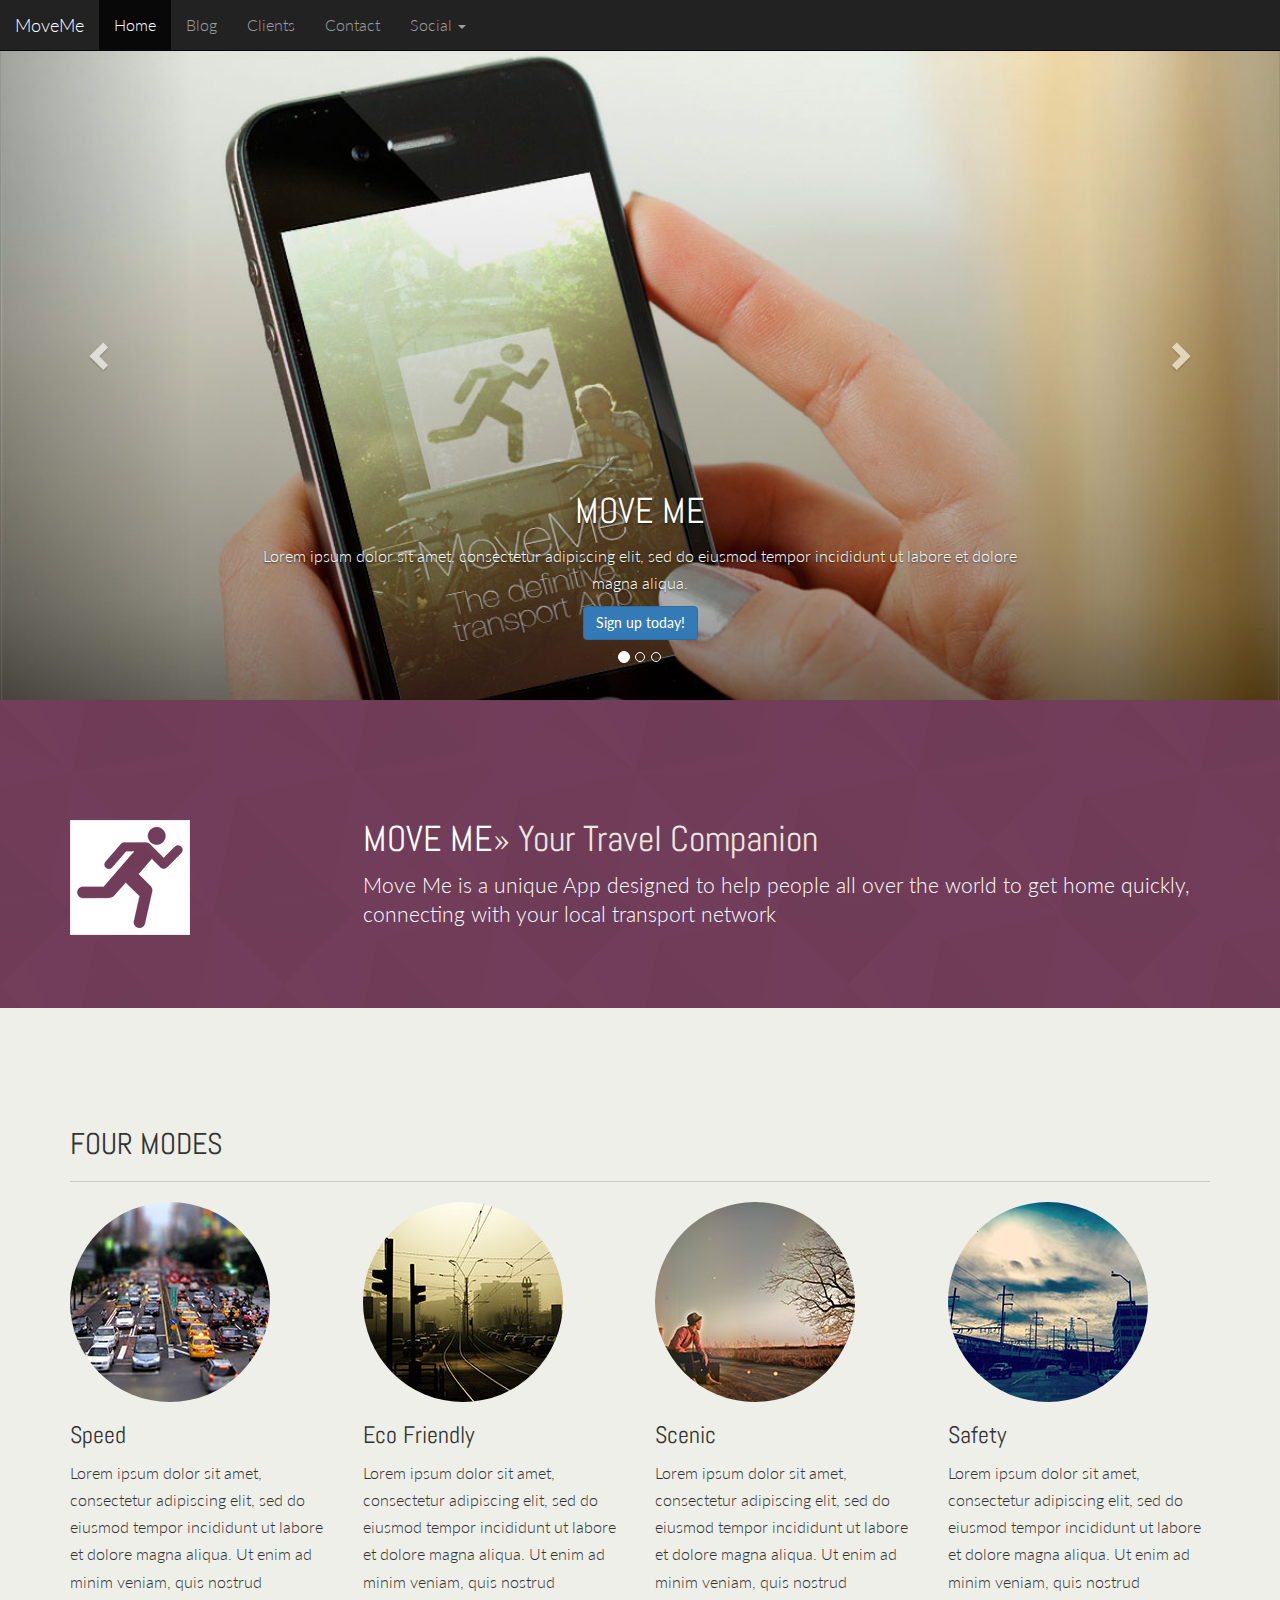
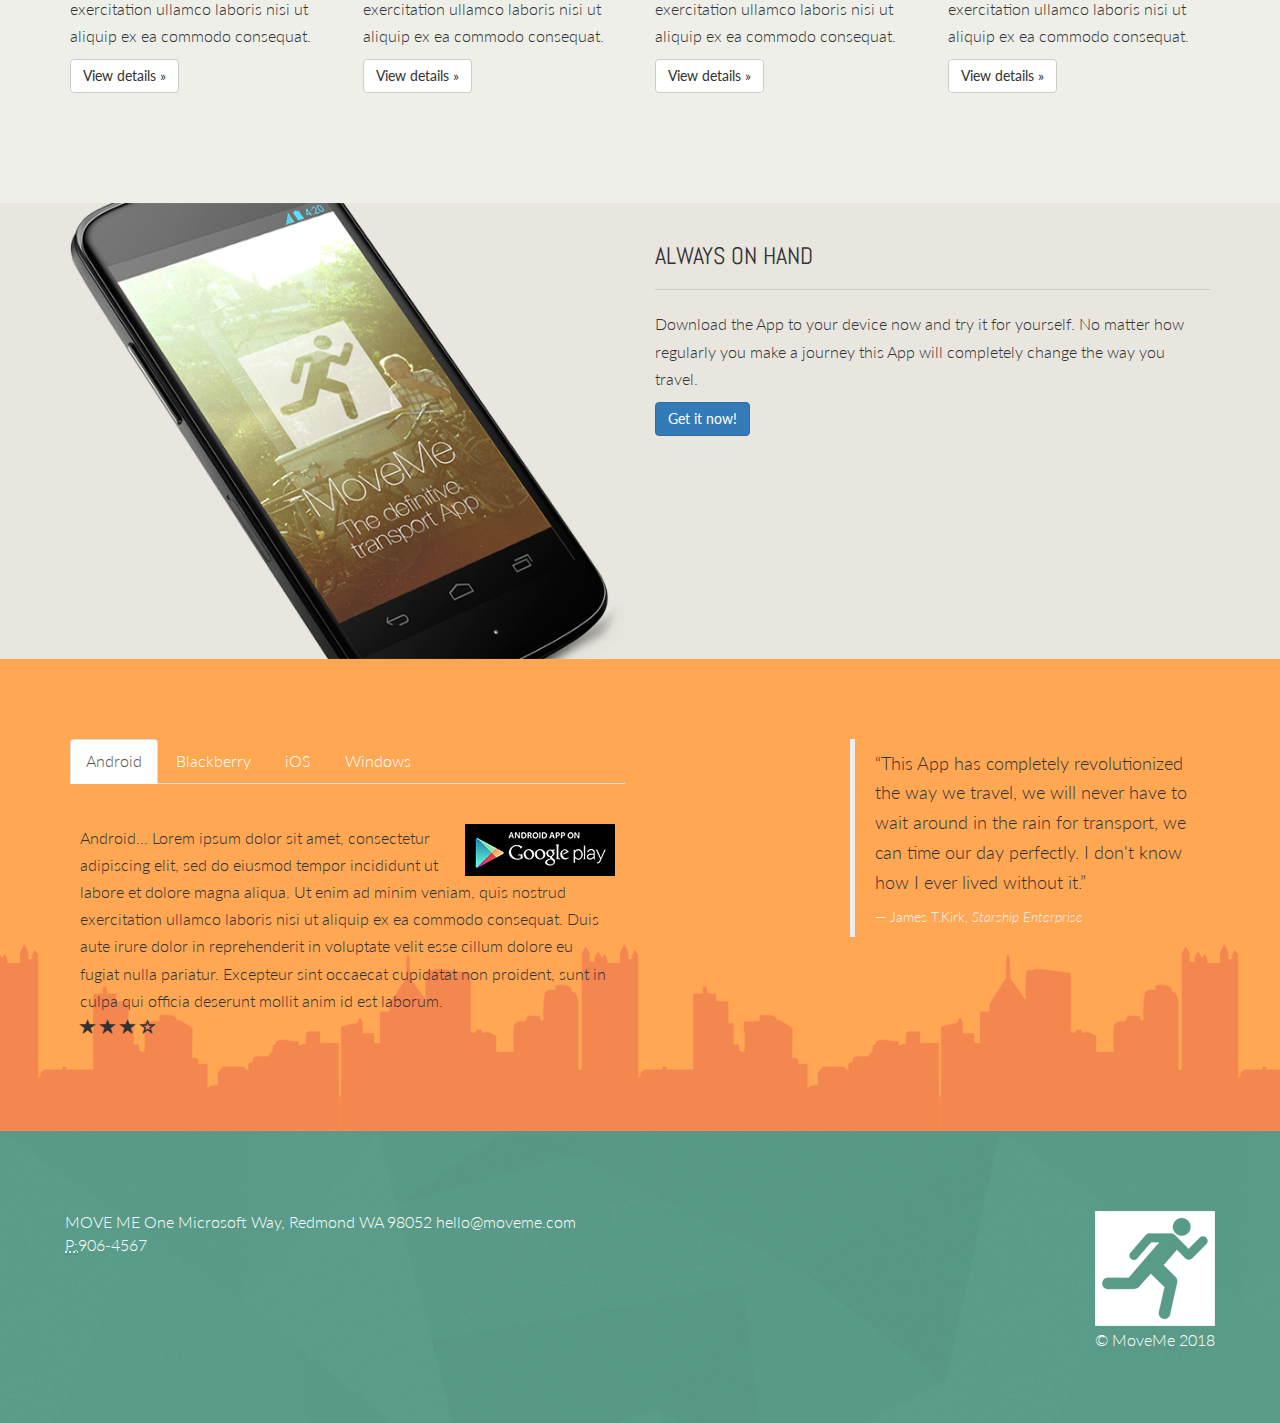
<file: index.html>
<!doctype <!DOCTYPE html>
    <meta charset="utf-8" />
    <title> MOVE ME</title>
    <meta name="viewport" content="width=device-width, initial-scale=1">
    <link rel="stylesheet" href="https://maxcdn.bootstrapcdn.com/bootstrap/3.3.7/css/bootstrap.min.css">
    <link href="https://fonts.googleapis.com/css?family=Lato" rel="stylesheet">
    <link href="https://fonts.googleapis.com/css?family=Abel" rel="stylesheet">
    <link href="css/moveme.css" rel="stylesheet" media="screen">
</head>
<body>

 
        <nav class="navbar navbar-inverse navbar-fixed-top" role="navigation">
            <div class="navbar-header">
                <button type="button" class="navbar-toggle" data-toggle="collapse" data-target=".navbar-collapse">
                    <span class="sr-only">Toggle Navigation</span>
                    <span class="icon-bar"></span>
                    <span class="icon-bar"></span>
                    <span class="icon-bar"></span>
                </button>
                <a class="navbar-brand" href="index.html">MoveMe</a>
            </div>
            <div class="navbar-collapse collapse">
                <ul class="nav navbar-nav">
                    <li class="active"><a href="index.html">Home</a></li>
                    <li><a href="blog.html">Blog</a></li>
                    <li><a href="clients.html">Clients</a></li>
                    <li><a href="contact.html">Contact</a></li>
                    <li class="dropdown">
                        <a href="#" class="dropdown-toggle" data-toggle="dropdown">Social <b class="caret"></b></a>
                        <ul class="dropdown-menu">
                            <li><a href="http://www.facebook.com">Facebook</a></li>
                            <li><a href="http://www.twitter.com">Twitter</a></li>
                            <li><a href="http://plus.google.com">Google+</a></li>
                            <li><a href="http://plus.linkedin.com">LinkedIn</a></li>
                        </ul>
                    </li>


                </ul>
            </div>
        </nav>
        <!-- End navigation -->
        <div id="myCarousel" class="carousel slide">
            <ol class="carousel-indicators">
                <li data-target="#myCarousel" data-slide-to="0" class="active"></li>
                <li data-target="#myCarousel" data-slide-to="1"></li>
                <li data-target="#myCarousel" data-slide-to="2"></li>
            </ol>
            <div class="carousel-inner">
                <div class="item active">
                    <img src="images/slide1.jpg">
                    <div class="container active">
                        <div class="carousel-caption">
                            <h1>MOVE ME</h1>
                            <p>
                                    Lorem ipsum dolor sit amet, consectetur adipiscing elit, sed do eiusmod tempor incididunt ut labore et dolore magna aliqua. 
                            </p>
                            <p><a href="#" class="btn btn-large btn-primary">Sign up today!</a></p>
                        </div>
                    </div>
                </div>
                <div class="item">
                    <img src="images/slide2.jpg">
                    <div class="container active">
                        <div class="carousel-caption">
                            <h1>ALL TRANSPORT COVERED</h1>
                            <p>
                                    Lorem ipsum dolor sit amet, consectetur adipiscing elit, sed do eiusmod tempor incididunt ut labore et dolore magna aliqua. 
                            </p>
                            <p><a href="#" class="btn btn-large btn-primary">Sign up today!</a></p>
                        </div>
                    </div>
                </div>
                <div class="item">
                        <img src="images/slide3.jpg">
                        <div class="container active">
                            <div class="carousel-caption">
                                <h1>NEW - SAFETY MODE</h1>
                                <p>
                                        Lorem ipsum dolor sit amet, consectetur adipiscing elit, sed do eiusmod tempor incididunt ut labore et dolore magna aliqua. 
                                </p>
                                <p><a href="#" class="btn btn-large btn-primary">Sign up today!</a></p>
                            </div>
                        </div>
                    </div>

            </div>
            <a class="left carousel-control" href="#myCarousel" data-slide="prev"><span class="glyphicon glyphicon-chevron-left"></span></a>
            <a class="right carousel-control" href="#myCarousel" data-slide="next"><span class="glyphicon glyphicon-chevron-right"></span></a>
 
        </div>
        <!-- End carousel -->
        <div class="intro-block">
            <div class="container">
                    <div class="row">
                        <div class="col-xs-3">
                            <img class="img-responsive tpad" src="images/moveMe.png">    
                        </div>
                        <div class="col-xs-9">
                            <h1>MOVE ME<span class="text-muted">&raquo; Your Travel Companion</span></h1>
                            <p class="lead">Move Me is a unique App designed to help people all over the world to get home quickly,
                                connecting with your local transport network
                            </p>
                        </div>    
                    </div>
                </div>
            </div>
        </div>
        <!-- End intro text -->
        <div class="container padded">
            <div class="row">
                <div class="col-lg-12">
                    <h2>FOUR MODES</h2>
                    <hr>
                </div>
            </div>
            <div class="row">
                <div class="col-sm-6 col-md-3">
                    <img class="img-circle img-responsive" src="images/speed.jpg">
                    <h3>Speed</h3>
                    <p>
                            Lorem ipsum dolor sit amet, consectetur adipiscing elit, sed do eiusmod tempor incididunt ut labore et dolore magna aliqua. Ut enim ad minim veniam, quis nostrud exercitation ullamco laboris nisi ut aliquip ex ea commodo consequat.     
                    </p>
                    <p><a class="btn btn-default" href="#">View details &raquo;</a></p>
                </div>
                <div class="col-sm-6 col-md-3">
                    <img class="img-circle img-responsive" src="images/eco.jpg">
                    <h3>Eco Friendly</h3>
                    <p>
                            Lorem ipsum dolor sit amet, consectetur adipiscing elit, sed do eiusmod tempor incididunt ut labore et dolore magna aliqua. Ut enim ad minim veniam, quis nostrud exercitation ullamco laboris nisi ut aliquip ex ea commodo consequat.     
                    </p>
                    <p><a class="btn btn-default" href="#">View details &raquo;</a></p>
                </div>
                <div class="col-sm-6 col-md-3">
                    <img class="img-circle img-responsive" src="images/scenic.jpg">
                    <h3>Scenic</h3>
                    <p>
                            Lorem ipsum dolor sit amet, consectetur adipiscing elit, sed do eiusmod tempor incididunt ut labore et dolore magna aliqua. Ut enim ad minim veniam, quis nostrud exercitation ullamco laboris nisi ut aliquip ex ea commodo consequat.     
                    </p>
                    <p><a class="btn btn-default" href="#">View details &raquo;</a></p>
                </div>
                <div class="clearfix hidden-md hidden-lg"></div>
                <div class="col-sm-6 col-md-3">
                    <img class="img-circle img-responsive" src="images/safety.jpg">
                    <h3>Safety</h3>
                    <p>
                            Lorem ipsum dolor sit amet, consectetur adipiscing elit, sed do eiusmod tempor incididunt ut labore et dolore magna aliqua. Ut enim ad minim veniam, quis nostrud exercitation ullamco laboris nisi ut aliquip ex ea commodo consequat.     
                    </p>
                    <p><a class="btn btn-default" href="#">View details &raquo;</a></p>
                </div>
            </div>
        </div>
        <!-- End page content -->
        <div class="marketing">
            <div class="container">
                <div class="row">
                    <div class="col-sm-6">
                        <img class="img-responsive" src="images/app.png">

                    </div>
                    <div class="col-sm-6">
                        <h3 class="tpad">ALWAYS ON HAND</h3><hr>
                        <p>Download the App to your device now and try it for yourself. No matter how
                            regularly you make a journey this App will completely change the way you travel. 
                        </p>
                        <p><a class="btn btn-large btn-primary" href="#">Get it now!</a></p>
                        
                    </div>     
                </div>
            </div>
        </div> 
        <!-- End Marketing Section -->
        <div class="info">
            <div class="container">
                <div class="row">
                    <div class="col-sm-6 tabbable">
                        <!-- tabs go here-->
                        <ul id="myTab" class="nav nav-tabs">
                            <li class="active"><a href="#android" data-toggle="tab">Android</a></li>
                            <li><a href="#bb" data-toggle="tab">Blackberry</a></li>
                            <li><a href="#ios" data-toggle="tab">iOS</a></li>
                            <li><a href="#win" data-toggle="tab">Windows</a></li>

                        </ul>
                        <div class="tab-content">
                            <div class="tab-pane fade in active" id="android">
                                <p><img src="images/gplay.jpg" alt="google" class="pull-right">Android...
                                    Lorem ipsum dolor sit amet, consectetur adipiscing elit, sed do eiusmod tempor incididunt ut labore et dolore magna aliqua. Ut enim ad minim veniam, quis nostrud exercitation ullamco laboris nisi ut aliquip ex ea commodo consequat. Duis aute irure dolor in reprehenderit in voluptate velit esse cillum dolore eu fugiat nulla pariatur. Excepteur sint occaecat cupidatat non proident, sunt in culpa qui officia deserunt mollit anim id est laborum.
                                    <br>
                                    <span class="glyphicon glyphicon-star"></span>
                                    <span class="glyphicon glyphicon-star"></span>
                                    <span class="glyphicon glyphicon-star"></span>
                                    <span class="glyphicon glyphicon-star-empty"></span>
                                </p>
                            </div>
                            <div class="tab-pane fade in" id="bb">
                                    <p><img src="images/bbstore.jpg" alt="bb" class="pull-right">Blueberry...
                                        Lorem ipsum dolor sit amet, consectetur adipiscing elit, sed do eiusmod tempor incididunt ut labore et dolore magna aliqua. Ut enim ad minim veniam, quis nostrud exercitation ullamco laboris nisi ut aliquip ex ea commodo consequat. Duis aute irure dolor in reprehenderit in voluptate velit esse cillum dolore eu fugiat nulla pariatur. Excepteur sint occaecat cupidatat non proident, sunt in culpa qui officia deserunt mollit anim id est laborum.
                                    <br>
                                    <span class="glyphicon glyphicon-star"></span>
                                    <span class="glyphicon glyphicon-star"></span>
                                    <span class="glyphicon glyphicon-star"></span>
                                    <span class="glyphicon glyphicon-star-empty"></span>
                                    </p>
                            </div>
                            <div class="tab-pane fade in" id="ios">
                                    <p><img src="images/appstore.jpg" alt="ios" class="pull-right">iOS...
                                        Lorem ipsum dolor sit amet, consectetur adipiscing elit, sed do eiusmod tempor incididunt ut labore et dolore magna aliqua. Ut enim ad minim veniam, quis nostrud exercitation ullamco laboris nisi ut aliquip ex ea commodo consequat. Duis aute irure dolor in reprehenderit in voluptate velit esse cillum dolore eu fugiat nulla pariatur. Excepteur sint occaecat cupidatat non proident, sunt in culpa qui officia deserunt mollit anim id est laborum.
                                    <br>
                                    <span class="glyphicon glyphicon-star"></span>
                                    <span class="glyphicon glyphicon-star"></span>
                                    <span class="glyphicon glyphicon-star"></span>
                                    <span class="glyphicon glyphicon-star-empty"></span>
                                    </p>
                            </div>
                            <div class="tab-pane fade in" id="win">
                                    <p><img src="images/winstore.jpg" alt="win" class="pull-right">Windows...
                                        Lorem ipsum dolor sit amet, consectetur adipiscing elit, sed do eiusmod tempor incididunt ut labore et dolore magna aliqua. Ut enim ad minim veniam, quis nostrud exercitation ullamco laboris nisi ut aliquip ex ea commodo consequat. Duis aute irure dolor in reprehenderit in voluptate velit esse cillum dolore eu fugiat nulla pariatur. Excepteur sint occaecat cupidatat non proident, sunt in culpa qui officia deserunt mollit anim id est laborum.
                                    <br>
                                    <span class="glyphicon glyphicon-star"></span>
                                    <span class="glyphicon glyphicon-star"></span>
                                    <span class="glyphicon glyphicon-star"></span>
                                    <span class="glyphicon glyphicon-star-empty"></span>
                                    </p>
                            </div>
                        </div>
                    </div>
                    <div class="col-sm-4 col-sm-offset-2">
                        <blockquote>
                            <p>&ldquo;This App has completely revolutionized the way we travel, we
                            will never have to wait around in the rain for transport, we can time our day perfectly.
                            I don't know how I ever lived without it.&rdquo;
                            </p>
                            <small>James T.Kirk, <cite title="source title">Starship Enterprise</cite></small>

                        </blockquote>

                    </div>
                </div>
            </div>
        </div>
        <!-- Info Panel end -->
        <div class="ftr">
            <div class="container">
                <div class="row">
                    <footer>
                        <div class="pull-left ft_space">
                            <address>
                                MOVE ME
                                One Microsoft Way, Redmond WA 98052
                                <a href="mailto:hello@moveme.com">hello@moveme.com</a><br>
                                <abbr title="Phone">P:</abbr>906-4567
                            </address>
                        </div>
                        <div class="pull-right ft_space">
                            <img class="img-responsive" src="images/moveMe.png">
                            <p>&copy; MoveMe 2018</p>

                        </div>
                    </footer>

                </div>
            </div>
        </div>
        <script src="https://ajax.googleapis.com/ajax/libs/jquery/3.3.1/jquery.min.js"></script>
        <script src="https://maxcdn.bootstrapcdn.com/bootstrap/3.3.7/js/bootstrap.min.js"></script>
        <script>
            $(function() {
                $('.carousel').carousel({
                    interval: 4000
                });
            });
        </script>
</body>
</html>
</file>
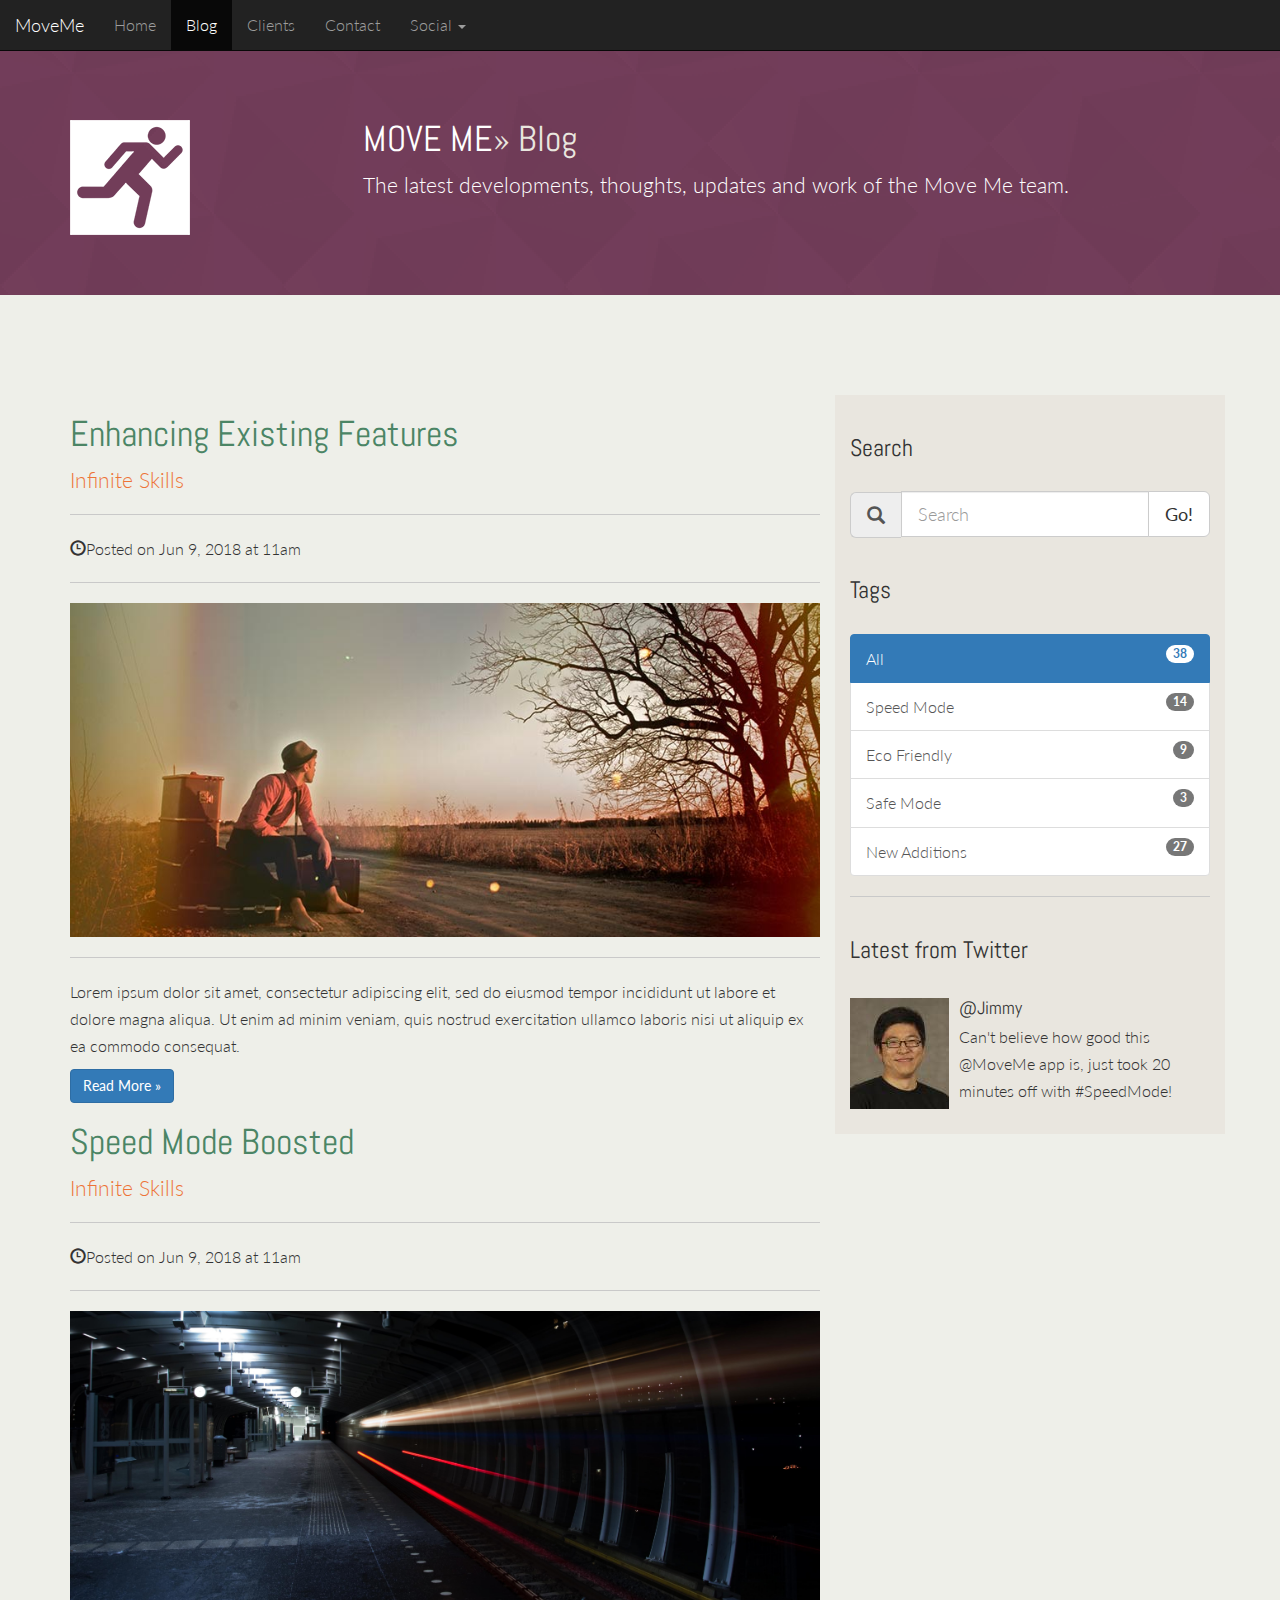
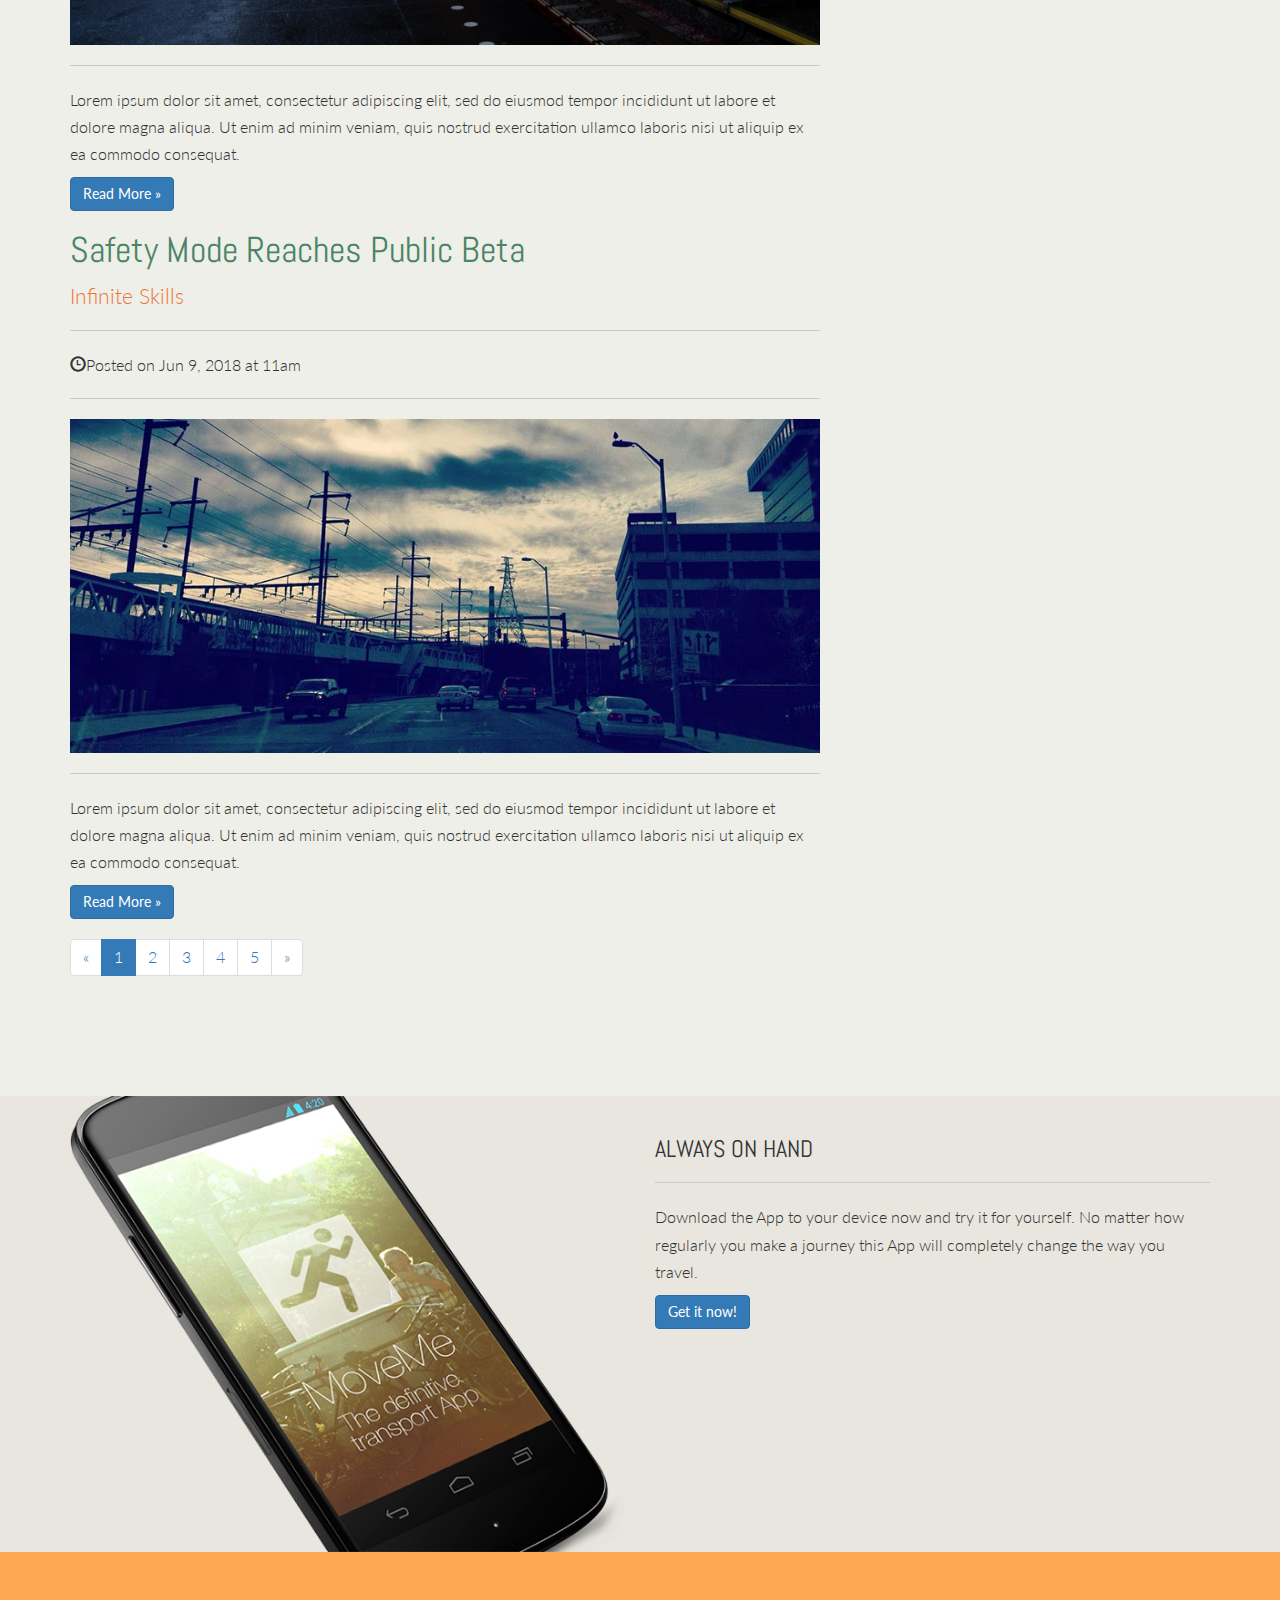
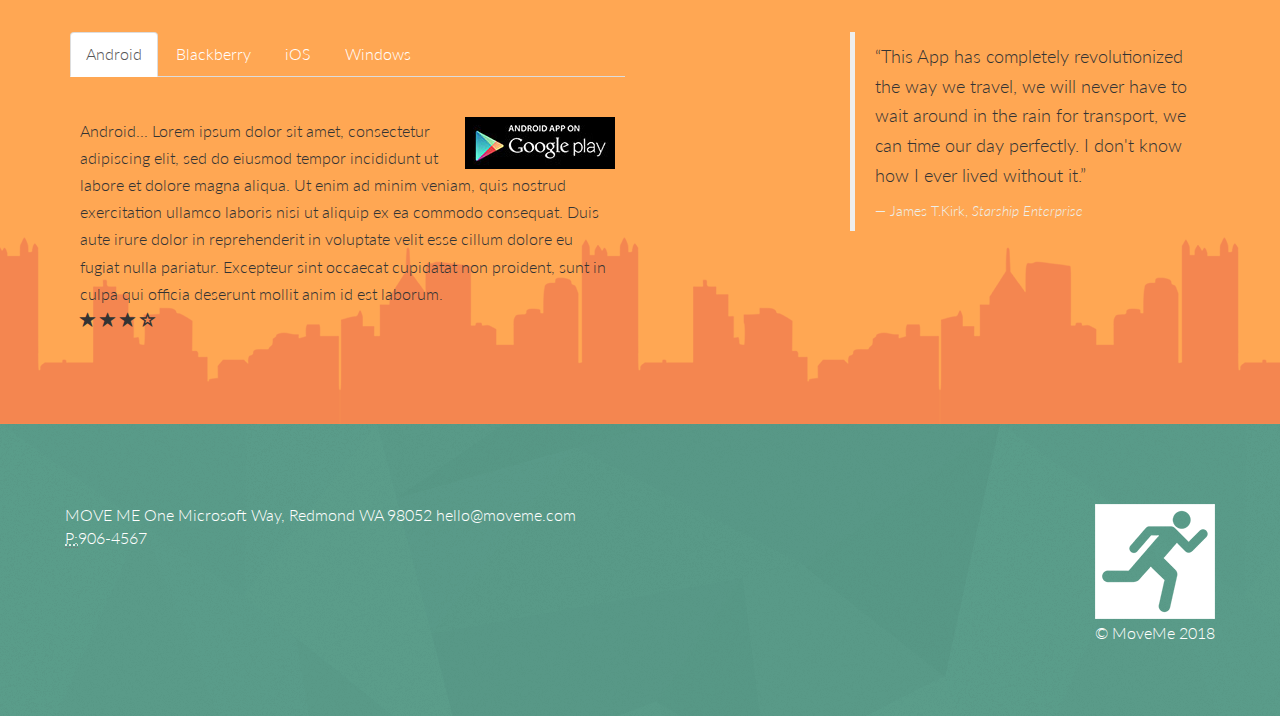
<file: blog.html>
<!doctype <!DOCTYPE html>
    <meta charset="utf-8" />
    <title>MOVE ME</title>
    <meta name="viewport" content="width=device-width, initial-scale=1">
    <link rel="stylesheet" href="https://maxcdn.bootstrapcdn.com/bootstrap/3.3.7/css/bootstrap.min.css">
    <link href="https://fonts.googleapis.com/css?family=Lato" rel="stylesheet">
    <link href="https://fonts.googleapis.com/css?family=Abel" rel="stylesheet">
    <link href="css/moveme.css" rel="stylesheet" media="screen">
</head>
<body>

 
        <nav class="navbar navbar-inverse navbar-fixed-top" role="navigation">
            <div class="navbar-header">
                <button type="button" class="navbar-toggle" data-toggle="collapse" data-target=".navbar-collapse">
                    <span class="sr-only">Toggle Navigation</span>
                    <span class="icon-bar"></span>
                    <span class="icon-bar"></span>
                    <span class="icon-bar"></span>
                </button>
                <a class="navbar-brand" href="index.html">MoveMe</a>
            </div>
            <div class="navbar-collapse collapse">
                <ul class="nav navbar-nav">
                    <li><a href="index.html">Home</a></li>
                    <li  class="active"><a href="blog.html">Blog</a></li>
                    <li><a href="clients.html">Clients</a></li>
                    <li><a href="contact.html">Contact</a></li>
                    <li class="dropdown">
                        <a href="#" class="dropdown-toggle" data-toggle="dropdown">Social <b class="caret"></b></a>
                        <ul class="dropdown-menu">
                            <li><a href="http://www.facebook.com">Facebook</a></li>
                            <li><a href="http://www.twitter.com">Twitter</a></li>
                            <li><a href="http://plus.google.com">Google+</a></li>
                            <li><a href="http://plus.linkedin.com">LinkedIn</a></li>
                        </ul>
                    </li>


                </ul>
            </div>
        </nav>
        <!-- End navigation -->
        <div class="intro-block">
            <div class="container">
                    <div class="row">
                        <div class="col-xs-3">
                            <img class="img-responsive tpad" src="images/moveMe.png">    
                        </div>
                        <div class="col-xs-9">
                            <h1>MOVE ME<span class="text-muted">&raquo; Blog</span></h1>
                            <p class="lead">The latest developments, thoughts, updates and work of the Move Me team.
                            </p>
                        </div>    
                    </div>
                </div>
            </div>
        </div>
        <!-- End intro text -->
        <div class="container padded">
            <div class="row">
                <div class="col-sm-8 blog">
                    <section>
                        <h1><a href="#">Enhancing Existing Features</a></h1>
                        <p class="lead">
                            <a href="index.html">Infinite Skills</a>
                            <hr>
                            <span class="glyphicon glyphicon-time"></span>Posted on Jun 9, 2018 at 11am
                        </p>
                        <hr>
                        <img src="images/blog1.jpg" class="img-responsive">
                        <hr>
                        <p>Lorem ipsum dolor sit amet, consectetur adipiscing elit, sed do eiusmod tempor incididunt ut labore et dolore magna aliqua. Ut enim ad minim veniam, quis nostrud exercitation ullamco laboris nisi ut aliquip ex ea commodo consequat.</p>
                        <a href="#" class="btn btn-primary">Read More &raquo;</a>
                    </section>
                    <section>
                        <h1><a href="#">Speed Mode Boosted</a></h1>
                        <p class="lead">
                            <a href="index.html">Infinite Skills</a>
                            <hr>
                            <span class="glyphicon glyphicon-time"></span>Posted on Jun 9, 2018 at 11am
                        </p>
                        <hr>
                        <img src="images/blog2.jpg" class="img-responsive">
                        <hr>
                        <p>Lorem ipsum dolor sit amet, consectetur adipiscing elit, sed do eiusmod tempor incididunt ut labore et dolore magna aliqua. Ut enim ad minim veniam, quis nostrud exercitation ullamco laboris nisi ut aliquip ex ea commodo consequat.</p>
                        <a href="#" class="btn btn-primary">Read More &raquo;</a>
                    </section>
                    <section>
                        <h1><a href="#">Safety Mode Reaches Public Beta</a></h1>
                        <p class="lead">
                            <a href="index.html">Infinite Skills</a>
                            <hr>
                            <span class="glyphicon glyphicon-time"></span>Posted on Jun 9, 2018 at 11am
                        </p>
                        <hr>
                        <img src="images/blog3.jpg" class="img-responsive">
                        <hr>
                        <p>Lorem ipsum dolor sit amet, consectetur adipiscing elit, sed do eiusmod tempor incididunt ut labore et dolore magna aliqua. Ut enim ad minim veniam, quis nostrud exercitation ullamco laboris nisi ut aliquip ex ea commodo consequat.</p>
                        <a href="#" class="btn btn-primary">Read More &raquo;</a>
                    </section>
                    <ul class="pagination">
                        <li><a href="#">&laquo;</a></li>
                        <li class="active"><a href="#">1</a></li>
                        <li><a href="#">2</a></li>
                        <li><a href="#">3</a></li>
                        <li><a href="#">4</a></li>
                        <li><a href="#">5</a></li>
                        <li><a href="#">&raquo;</a></li>      
                    </ul>
                </div>
                <div class="col-sm-4 sidebar">
                    <section>
                        <h3 class="tpad">Search</h3>
                        <div class="input-group input-group-lg tpad">
                            <span class="input-group-addon glyphicon glyphicon-search"></span>
                            <input type="text" class="form-control input-lg" placeholder="Search">
                            <span class="input-group-btn">
                                <button class="btn btn-default" type="button">Go!</button>
                            </span>
                        </div>    
                    </section>
                    <section>
                        <h3 class="tpad">Tags</h3>
                        <div class="list-group tpad">
                            <a href="#" class="list-group-item active"><span class="badge">38</span>All</a>
                            <a href="#" class="list-group-item"><span class="badge">14</span>Speed Mode</a>
                            <a href="#" class="list-group-item"><span class="badge">9</span>Eco Friendly</a>
                            <a href="#" class="list-group-item"><span class="badge">3</span>Safe Mode</a>
                            <a href="#" class="list-group-item"><span class="badge">27</span>New Additions</a>
                        </div>
                        <hr>    
                    </section>
                    <section>
                        <h3 class="tpad">Latest from Twitter</h3>
                        <div class="media tpad">
                            <a class="pull-left" href="#">
                                <img class="media-object" src="images/user.jpg" alt="user">
                            </a>
                            <div class="media-body">
                                <h4 class="media-heading">@Jimmy</h4>
                                <p class="bpad">Can't believe how good this @MoveMe app is, just took 20 minutes off with #SpeedMode!</p>
                            </div>    
                        </div>    
                    </section>
                </div>
            </div>
        </div>
        <!-- End page content -->
        <div class="marketing">
            <div class="container">
                <div class="row">
                    <div class="col-sm-6">
                        <img class="img-responsive" src="images/app.png">

                    </div>
                    <div class="col-sm-6">
                        <h3 class="tpad">ALWAYS ON HAND</h3><hr>
                        <p>Download the App to your device now and try it for yourself. No matter how
                            regularly you make a journey this App will completely change the way you travel. 
                        </p>
                        <p><a class="btn btn-large btn-primary" href="#">Get it now!</a></p>
                        
                    </div>     
                </div>
            </div>
        </div> 
        <!-- End Marketing Section -->
        <div class="info">
            <div class="container">
                <div class="row">
                    <div class="col-sm-6 tabbable">
                        <!-- tabs go here-->
                        <ul id="myTab" class="nav nav-tabs">
                            <li class="active"><a href="#android" data-toggle="tab">Android</a></li>
                            <li><a href="#bb" data-toggle="tab">Blackberry</a></li>
                            <li><a href="#ios" data-toggle="tab">iOS</a></li>
                            <li><a href="#win" data-toggle="tab">Windows</a></li>

                        </ul>
                        <div class="tab-content">
                            <div class="tab-pane fade in active" id="android">
                                <p><img src="images/gplay.jpg" alt="google" class="pull-right">Android...
                                    Lorem ipsum dolor sit amet, consectetur adipiscing elit, sed do eiusmod tempor incididunt ut labore et dolore magna aliqua. Ut enim ad minim veniam, quis nostrud exercitation ullamco laboris nisi ut aliquip ex ea commodo consequat. Duis aute irure dolor in reprehenderit in voluptate velit esse cillum dolore eu fugiat nulla pariatur. Excepteur sint occaecat cupidatat non proident, sunt in culpa qui officia deserunt mollit anim id est laborum.
                                    <br>
                                    <span class="glyphicon glyphicon-star"></span>
                                    <span class="glyphicon glyphicon-star"></span>
                                    <span class="glyphicon glyphicon-star"></span>
                                    <span class="glyphicon glyphicon-star-empty"></span>
                                </p>
                            </div>
                            <div class="tab-pane fade in" id="bb">
                                    <p><img src="images/bbstore.jpg" alt="bb" class="pull-right">Blueberry...
                                        Lorem ipsum dolor sit amet, consectetur adipiscing elit, sed do eiusmod tempor incididunt ut labore et dolore magna aliqua. Ut enim ad minim veniam, quis nostrud exercitation ullamco laboris nisi ut aliquip ex ea commodo consequat. Duis aute irure dolor in reprehenderit in voluptate velit esse cillum dolore eu fugiat nulla pariatur. Excepteur sint occaecat cupidatat non proident, sunt in culpa qui officia deserunt mollit anim id est laborum.
                                    <br>
                                    <span class="glyphicon glyphicon-star"></span>
                                    <span class="glyphicon glyphicon-star"></span>
                                    <span class="glyphicon glyphicon-star"></span>
                                    <span class="glyphicon glyphicon-star-empty"></span>
                                    </p>
                            </div>
                            <div class="tab-pane fade in" id="ios">
                                    <p><img src="images/appstore.jpg" alt="ios" class="pull-right">iOS...
                                        Lorem ipsum dolor sit amet, consectetur adipiscing elit, sed do eiusmod tempor incididunt ut labore et dolore magna aliqua. Ut enim ad minim veniam, quis nostrud exercitation ullamco laboris nisi ut aliquip ex ea commodo consequat. Duis aute irure dolor in reprehenderit in voluptate velit esse cillum dolore eu fugiat nulla pariatur. Excepteur sint occaecat cupidatat non proident, sunt in culpa qui officia deserunt mollit anim id est laborum.
                                    <br>
                                    <span class="glyphicon glyphicon-star"></span>
                                    <span class="glyphicon glyphicon-star"></span>
                                    <span class="glyphicon glyphicon-star"></span>
                                    <span class="glyphicon glyphicon-star-empty"></span>
                                    </p>
                            </div>
                            <div class="tab-pane fade in" id="win">
                                    <p><img src="images/winstore.jpg" alt="win" class="pull-right">Windows...
                                        Lorem ipsum dolor sit amet, consectetur adipiscing elit, sed do eiusmod tempor incididunt ut labore et dolore magna aliqua. Ut enim ad minim veniam, quis nostrud exercitation ullamco laboris nisi ut aliquip ex ea commodo consequat. Duis aute irure dolor in reprehenderit in voluptate velit esse cillum dolore eu fugiat nulla pariatur. Excepteur sint occaecat cupidatat non proident, sunt in culpa qui officia deserunt mollit anim id est laborum.
                                    <br>
                                    <span class="glyphicon glyphicon-star"></span>
                                    <span class="glyphicon glyphicon-star"></span>
                                    <span class="glyphicon glyphicon-star"></span>
                                    <span class="glyphicon glyphicon-star-empty"></span>
                                    </p>
                            </div>
                        </div>
                    </div>
                    <div class="col-sm-4 col-sm-offset-2">
                        <blockquote>
                            <p>&ldquo;This App has completely revolutionized the way we travel, we
                            will never have to wait around in the rain for transport, we can time our day perfectly.
                            I don't know how I ever lived without it.&rdquo;
                            </p>
                            <small>James T.Kirk, <cite title="source title">Starship Enterprise</cite></small>

                        </blockquote>

                    </div>
                </div>
            </div>
        </div>
        <!-- Info Panel end -->
        <div class="ftr">
            <div class="container">
                <div class="row">
                    <footer>
                        <div class="pull-left ft_space">
                            <address>
                                MOVE ME
                                One Microsoft Way, Redmond WA 98052
                                <a href="mailto:hello@moveme.com">hello@moveme.com</a><br>
                                <abbr title="Phone">P:</abbr>906-4567
                            </address>
                        </div>
                        <div class="pull-right ft_space">
                            <img class="img-responsive" src="images/moveMe.png">
                            <p>&copy; MoveMe 2018</p>

                        </div>
                    </footer>

                </div>
            </div>
        </div>
        <script src="https://ajax.googleapis.com/ajax/libs/jquery/3.3.1/jquery.min.js"></script>
        <script src="https://maxcdn.bootstrapcdn.com/bootstrap/3.3.7/js/bootstrap.min.js"></script>
</body>
</html>
</file>
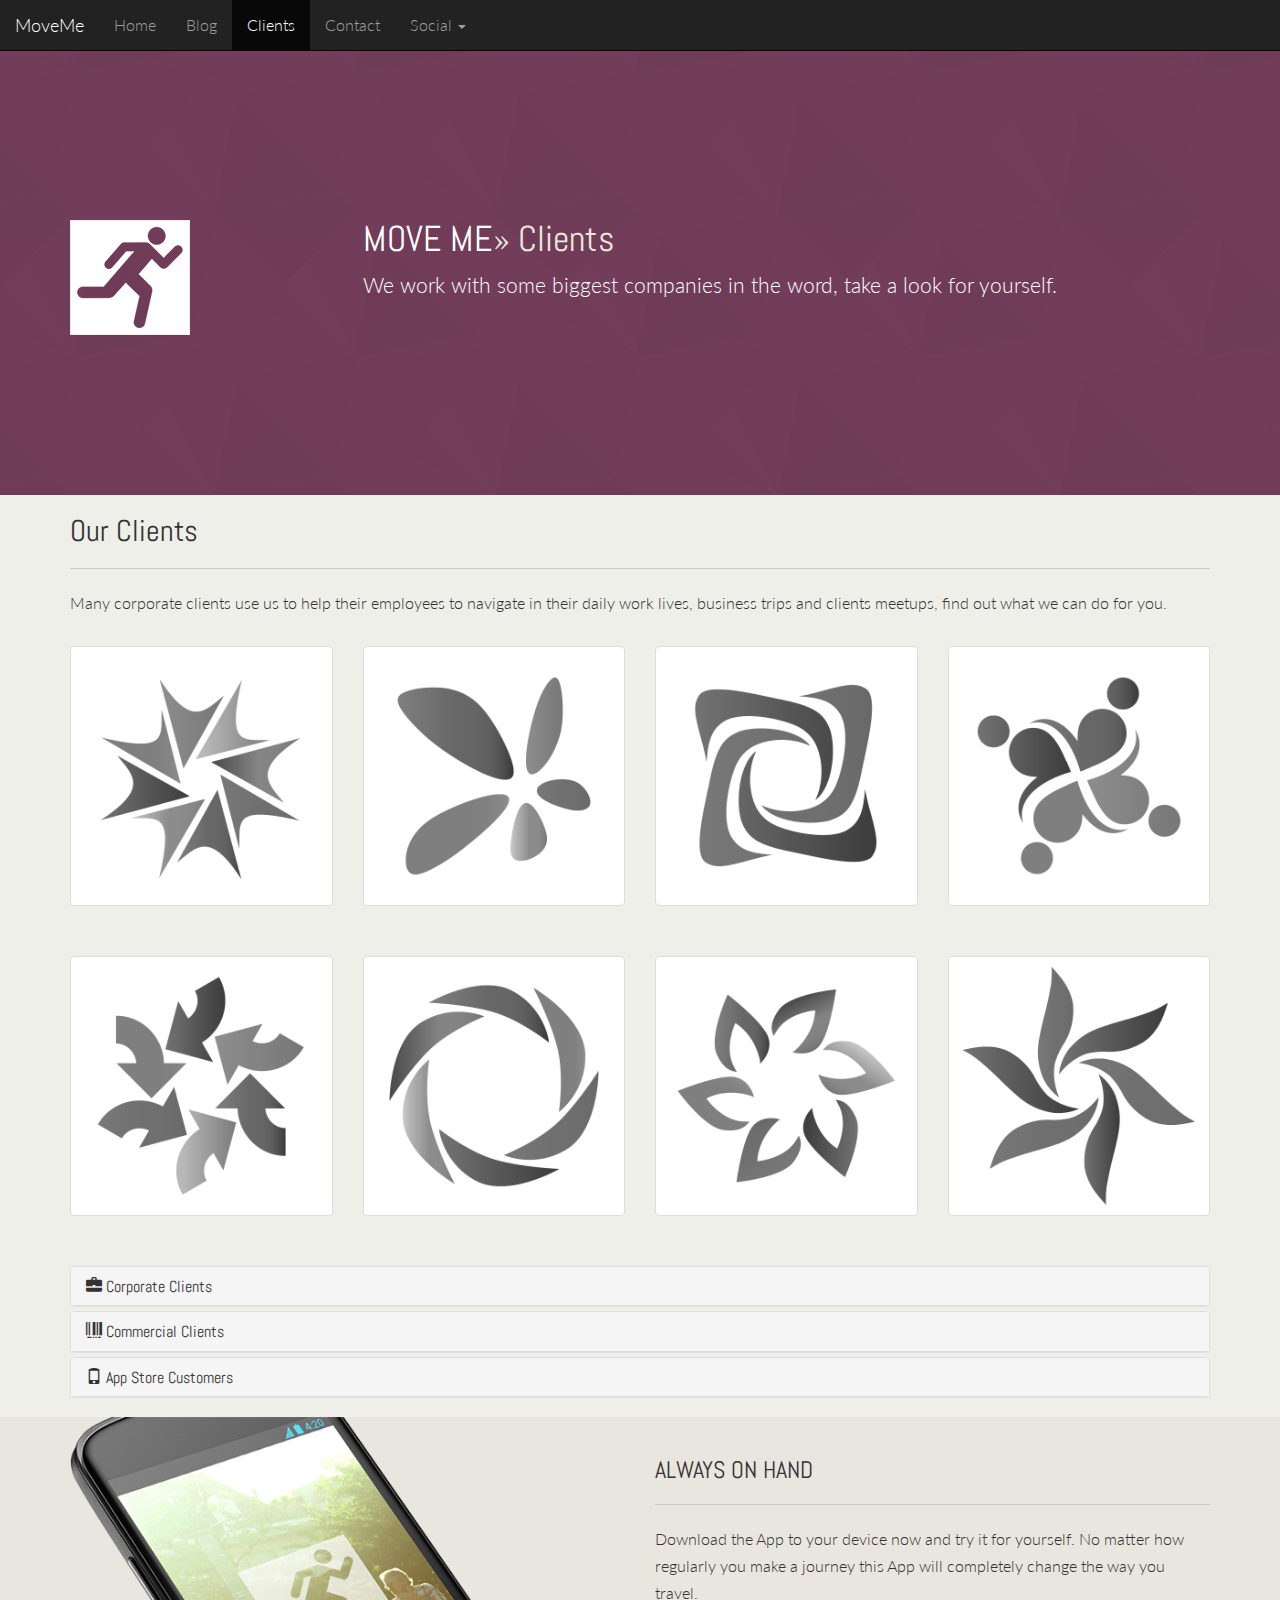
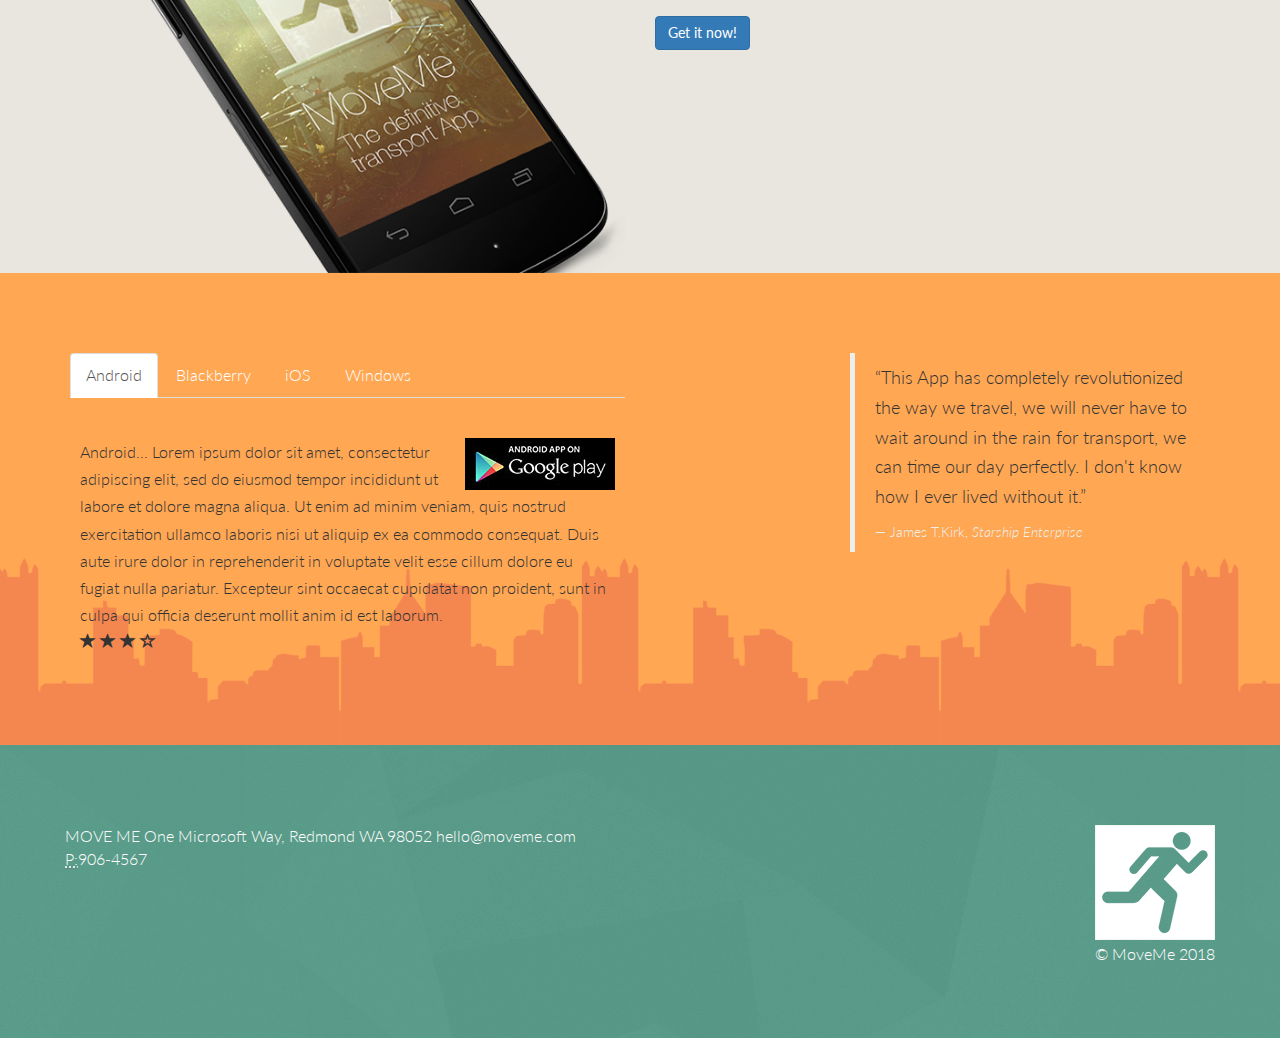
<file: clients.html>
<!doctype <!DOCTYPE html>
    <meta charset="utf-8" />
    <title>MOVE ME</title>
    <meta name="viewport" content="width=device-width, initial-scale=1">
    <link rel="stylesheet" href="https://maxcdn.bootstrapcdn.com/bootstrap/3.3.7/css/bootstrap.min.css">
    <link href="https://fonts.googleapis.com/css?family=Lato" rel="stylesheet">
    <link href="https://fonts.googleapis.com/css?family=Abel" rel="stylesheet">
    <link href="css/moveme.css" rel="stylesheet" media="screen">
</head>
<body>

 
        <nav class="navbar navbar-inverse navbar-fixed-top" role="navigation">
            <div class="navbar-header">
                <button type="button" class="navbar-toggle" data-toggle="collapse" data-target=".navbar-collapse">
                    <span class="sr-only">Toggle Navigation</span>
                    <span class="icon-bar"></span>
                    <span class="icon-bar"></span>
                    <span class="icon-bar"></span>
                </button>
                <a class="navbar-brand" href="index.html">MoveMe</a>
            </div>
            <div class="navbar-collapse collapse">
                <ul class="nav navbar-nav">
                    <li><a href="index.html">Home</a></li>
                    <li><a href="blog.html">Blog</a></li>
                    <li class="active"><a href="clients.html">Clients</a></li>
                    <li><a href="contact.html">Contact</a></li>
                    <li class="dropdown">
                        <a href="#" class="dropdown-toggle" data-toggle="dropdown">Social <b class="caret"></b></a>
                        <ul class="dropdown-menu">
                            <li><a href="http://www.facebook.com">Facebook</a></li>
                            <li><a href="http://www.twitter.com">Twitter</a></li>
                            <li><a href="http://plus.google.com">Google+</a></li>
                            <li><a href="http://plus.linkedin.com">LinkedIn</a></li>
                        </ul>
                    </li>


                </ul>
            </div>
        </nav>
        <!-- End navigation -->
        <div class="intro-block">
            <div class="container padded">
                    <div class="row">
                        <div class="col-xs-3">
                            <img class="img-responsive tpad" src="images/moveMe.png">    
                        </div>
                        <div class="col-xs-9">
                            <h1>MOVE ME<span class="text-muted">&raquo; Clients</span></h1>
                            <p class="lead">We work with some biggest companies in the word, take a look for yourself.
                            </p>
                        </div>    
                    </div>
                </div>
            </div>
        </div>
        <!-- End intro text -->
        <div class="container">
            <div class="row">
                <div class="col-lg-12">
                    <h2>Our Clients</h2>
                    <hr>
                    <p>
                        Many corporate clients use us to help their employees to navigate in their daily
                        work lives, business trips and clients meetups, find out what we can do for you.
                    </p>    
                </div>
            </div>
            <div class="row tpad myTooltip">
                <div class="col-sm-6 col-md-3 bpad">
                    <a href="#" data-toggle="tooltip" title data-original-title="client one" class="thumbnail">
                        <img src="images/client-logo1.png"  alt="logo">    
                    </a>
                </div>
                <div class="col-sm-6 col-md-3 bpad">
                    <a href="#" data-toggle="tooltip" title data-original-title="client two" class="thumbnail">
                        <img src="images/client-logo2.png"  alt="logo">    
                    </a>
                </div>
                <div class="col-sm-6 col-md-3 bpad">
                    <a href="#" data-toggle="tooltip" title data-original-title="client three" class="thumbnail">
                        <img src="images/client-logo3.png"  alt="logo">    
                    </a>
                </div>
                <div class="col-sm-6 col-md-3 bpad">
                    <a href="#" data-toggle="tooltip" title data-original-title="client four" class="thumbnail">
                        <img src="images/client-logo4.png"  alt="logo">    
                    </a>
                </div>
                <div class="col-sm-6 col-md-3 bpad">
                        <a href="#" data-toggle="tooltip" title data-original-title="client five" class="thumbnail">
                            <img src="images/client-logo5.png"  alt="logo">    
                        </a>
                    </div>
                    <div class="col-sm-6 col-md-3 bpad">
                        <a href="#" data-toggle="tooltip" title data-original-title="client six" class="thumbnail">
                            <img src="images/client-logo6.png"  alt="logo">    
                        </a>
                    </div>
                    <div class="col-sm-6 col-md-3 bpad">
                        <a href="#" data-toggle="tooltip" title data-original-title="client seven" class="thumbnail">
                            <img src="images/client-logo7.png"  alt="logo">    
                        </a>
                    </div>
                    <div class="col-sm-6 col-md-3 bpad">
                        <a href="#" data-toggle="tooltip" title data-original-title="client eight" class="thumbnail">
                            <img src="images/client-logo8.png"  alt="logo">    
                        </a>
                    </div>
            </div>
            <div class="row">
                <div class="col-lg-12">
                    <div class="panel-group" id="accordion">
                        <div class="panel panel-default">
                            <div class="panel-heading">
                                <h4 class="panel-title">
                                    <a class="accordion-toggle" data-toggle="collapse" data-parent="#accordion" href="#collapseOne">
                                            <span  class="glyphicon glyphicon-briefcase"></span>
                                            Corporate Clients
                                        </a>
                                </h4>    
                            </div>
                            <div id="collapseOne" class="panel-collapse collapse" >
                                <div class="panel-body">
                                        Lorem ipsum dolor sit amet, consectetur adipiscing elit, sed do eiusmod tempor incididunt ut labore et dolore magna aliqua. Ut enim ad minim veniam, quis nostrud exercitation ullamco laboris nisi ut aliquip ex ea commodo consequat. 
                                </div>

                            </div>
                        </div>
                        <div class="panel panel-default">
                            <div class="panel-heading">
                                <h4 class="panel-title">
                                    <a class="accordion-toggle" data-toggle="collapse" data-parent="#accordion" href="#collapseTwo">
                                            <span  class="glyphicon glyphicon-barcode"></span>
                                            Commercial Clients
                                        </a>
                                </h4>    
                            </div>
                            <div id="collapseTwo" class="panel-collapse collapse" >
                                <div class="panel-body">
                                        Lorem ipsum dolor sit amet, consectetur adipiscing elit, sed do eiusmod tempor incididunt ut labore et dolore magna aliqua. Ut enim ad minim veniam, quis nostrud exercitation ullamco laboris nisi ut aliquip ex ea commodo consequat. 
                                </div>

                            </div>
                        </div>
                        <div class="panel panel-default">
                                <div class="panel-heading">
                                    <h4 class="panel-title">
                                        <a class="accordion-toggle" data-toggle="collapse" data-parent="#accordion" href="#collapseThree">
                                                <span  class="glyphicon glyphicon-phone"></span>
                                                App Store Customers
                                            </a>
                                    </h4>    
                                </div>
                                <div id="collapseThree" class="panel-collapse collapse" >
                                    <div class="panel-body">
                                            Lorem ipsum dolor sit amet, consectetur adipiscing elit, sed do eiusmod tempor incididunt ut labore et dolore magna aliqua. Ut enim ad minim veniam, quis nostrud exercitation ullamco laboris nisi ut aliquip ex ea commodo consequat. 
                                    </div>
    
                                </div>
                            </div>

                    </div>
                </div>

            </div>
        </div>
        <!-- End page content -->
        <div class="marketing">
            <div class="container">
                <div class="row">
                    <div class="col-sm-6">
                        <img class="img-responsive" src="images/app.png">

                    </div>
                    <div class="col-sm-6">
                        <h3 class="tpad">ALWAYS ON HAND</h3><hr>
                        <p>Download the App to your device now and try it for yourself. No matter how
                            regularly you make a journey this App will completely change the way you travel. 
                        </p>
                        <p><a class="btn btn-large btn-primary" href="#">Get it now!</a></p>
                        
                    </div>     
                </div>
            </div>
        </div> 
        <!-- End Marketing Section -->
        <div class="info">
            <div class="container">
                <div class="row">
                    <div class="col-sm-6 tabbable">
                        <!-- tabs go here-->
                        <ul id="myTab" class="nav nav-tabs">
                            <li class="active"><a href="#android" data-toggle="tab">Android</a></li>
                            <li><a href="#bb" data-toggle="tab">Blackberry</a></li>
                            <li><a href="#ios" data-toggle="tab">iOS</a></li>
                            <li><a href="#win" data-toggle="tab">Windows</a></li>

                        </ul>
                        <div class="tab-content">
                            <div class="tab-pane fade in active" id="android">
                                <p><img src="images/gplay.jpg" alt="google" class="pull-right">Android...
                                    Lorem ipsum dolor sit amet, consectetur adipiscing elit, sed do eiusmod tempor incididunt ut labore et dolore magna aliqua. Ut enim ad minim veniam, quis nostrud exercitation ullamco laboris nisi ut aliquip ex ea commodo consequat. Duis aute irure dolor in reprehenderit in voluptate velit esse cillum dolore eu fugiat nulla pariatur. Excepteur sint occaecat cupidatat non proident, sunt in culpa qui officia deserunt mollit anim id est laborum.
                                    <br>
                                    <span class="glyphicon glyphicon-star"></span>
                                    <span class="glyphicon glyphicon-star"></span>
                                    <span class="glyphicon glyphicon-star"></span>
                                    <span class="glyphicon glyphicon-star-empty"></span>
                                </p>
                            </div>
                            <div class="tab-pane fade in" id="bb">
                                    <p><img src="images/bbstore.jpg" alt="bb" class="pull-right">Blueberry...
                                        Lorem ipsum dolor sit amet, consectetur adipiscing elit, sed do eiusmod tempor incididunt ut labore et dolore magna aliqua. Ut enim ad minim veniam, quis nostrud exercitation ullamco laboris nisi ut aliquip ex ea commodo consequat. Duis aute irure dolor in reprehenderit in voluptate velit esse cillum dolore eu fugiat nulla pariatur. Excepteur sint occaecat cupidatat non proident, sunt in culpa qui officia deserunt mollit anim id est laborum.
                                    <br>
                                    <span class="glyphicon glyphicon-star"></span>
                                    <span class="glyphicon glyphicon-star"></span>
                                    <span class="glyphicon glyphicon-star"></span>
                                    <span class="glyphicon glyphicon-star-empty"></span>
                                    </p>
                            </div>
                            <div class="tab-pane fade in" id="ios">
                                    <p><img src="images/appstore.jpg" alt="ios" class="pull-right">iOS...
                                        Lorem ipsum dolor sit amet, consectetur adipiscing elit, sed do eiusmod tempor incididunt ut labore et dolore magna aliqua. Ut enim ad minim veniam, quis nostrud exercitation ullamco laboris nisi ut aliquip ex ea commodo consequat. Duis aute irure dolor in reprehenderit in voluptate velit esse cillum dolore eu fugiat nulla pariatur. Excepteur sint occaecat cupidatat non proident, sunt in culpa qui officia deserunt mollit anim id est laborum.
                                    <br>
                                    <span class="glyphicon glyphicon-star"></span>
                                    <span class="glyphicon glyphicon-star"></span>
                                    <span class="glyphicon glyphicon-star"></span>
                                    <span class="glyphicon glyphicon-star-empty"></span>
                                    </p>
                            </div>
                            <div class="tab-pane fade in" id="win">
                                    <p><img src="images/winstore.jpg" alt="win" class="pull-right">Windows...
                                        Lorem ipsum dolor sit amet, consectetur adipiscing elit, sed do eiusmod tempor incididunt ut labore et dolore magna aliqua. Ut enim ad minim veniam, quis nostrud exercitation ullamco laboris nisi ut aliquip ex ea commodo consequat. Duis aute irure dolor in reprehenderit in voluptate velit esse cillum dolore eu fugiat nulla pariatur. Excepteur sint occaecat cupidatat non proident, sunt in culpa qui officia deserunt mollit anim id est laborum.
                                    <br>
                                    <span class="glyphicon glyphicon-star"></span>
                                    <span class="glyphicon glyphicon-star"></span>
                                    <span class="glyphicon glyphicon-star"></span>
                                    <span class="glyphicon glyphicon-star-empty"></span>
                                    </p>
                            </div>
                        </div>
                    </div>
                    <div class="col-sm-4 col-sm-offset-2">
                        <blockquote>
                            <p>&ldquo;This App has completely revolutionized the way we travel, we
                            will never have to wait around in the rain for transport, we can time our day perfectly.
                            I don't know how I ever lived without it.&rdquo;
                            </p>
                            <small>James T.Kirk, <cite title="source title">Starship Enterprise</cite></small>

                        </blockquote>

                    </div>
                </div>
            </div>
        </div>
        <!-- Info Panel end -->
        <div class="ftr">
            <div class="container">
                <div class="row">
                    <footer>
                        <div class="pull-left ft_space">
                            <address>
                                MOVE ME
                                One Microsoft Way, Redmond WA 98052
                                <a href="mailto:hello@moveme.com">hello@moveme.com</a><br>
                                <abbr title="Phone">P:</abbr>906-4567
                            </address>
                        </div>
                        <div class="pull-right ft_space">
                            <img class="img-responsive" src="images/moveMe.png">
                            <p>&copy; MoveMe 2018</p>

                        </div>
                    </footer>

                </div>
            </div>
        </div>
        <script src="https://ajax.googleapis.com/ajax/libs/jquery/3.3.1/jquery.min.js"></script>
        <script src="https://maxcdn.bootstrapcdn.com/bootstrap/3.3.7/js/bootstrap.min.js"></script>
        <script>
            $(function() {
                $('.myTooltip').tooltip({
                    selector: "[data-toggle=tooltip]",
                    container: "body"
                });    
            });
        </script>
</body>
</html>
</file>
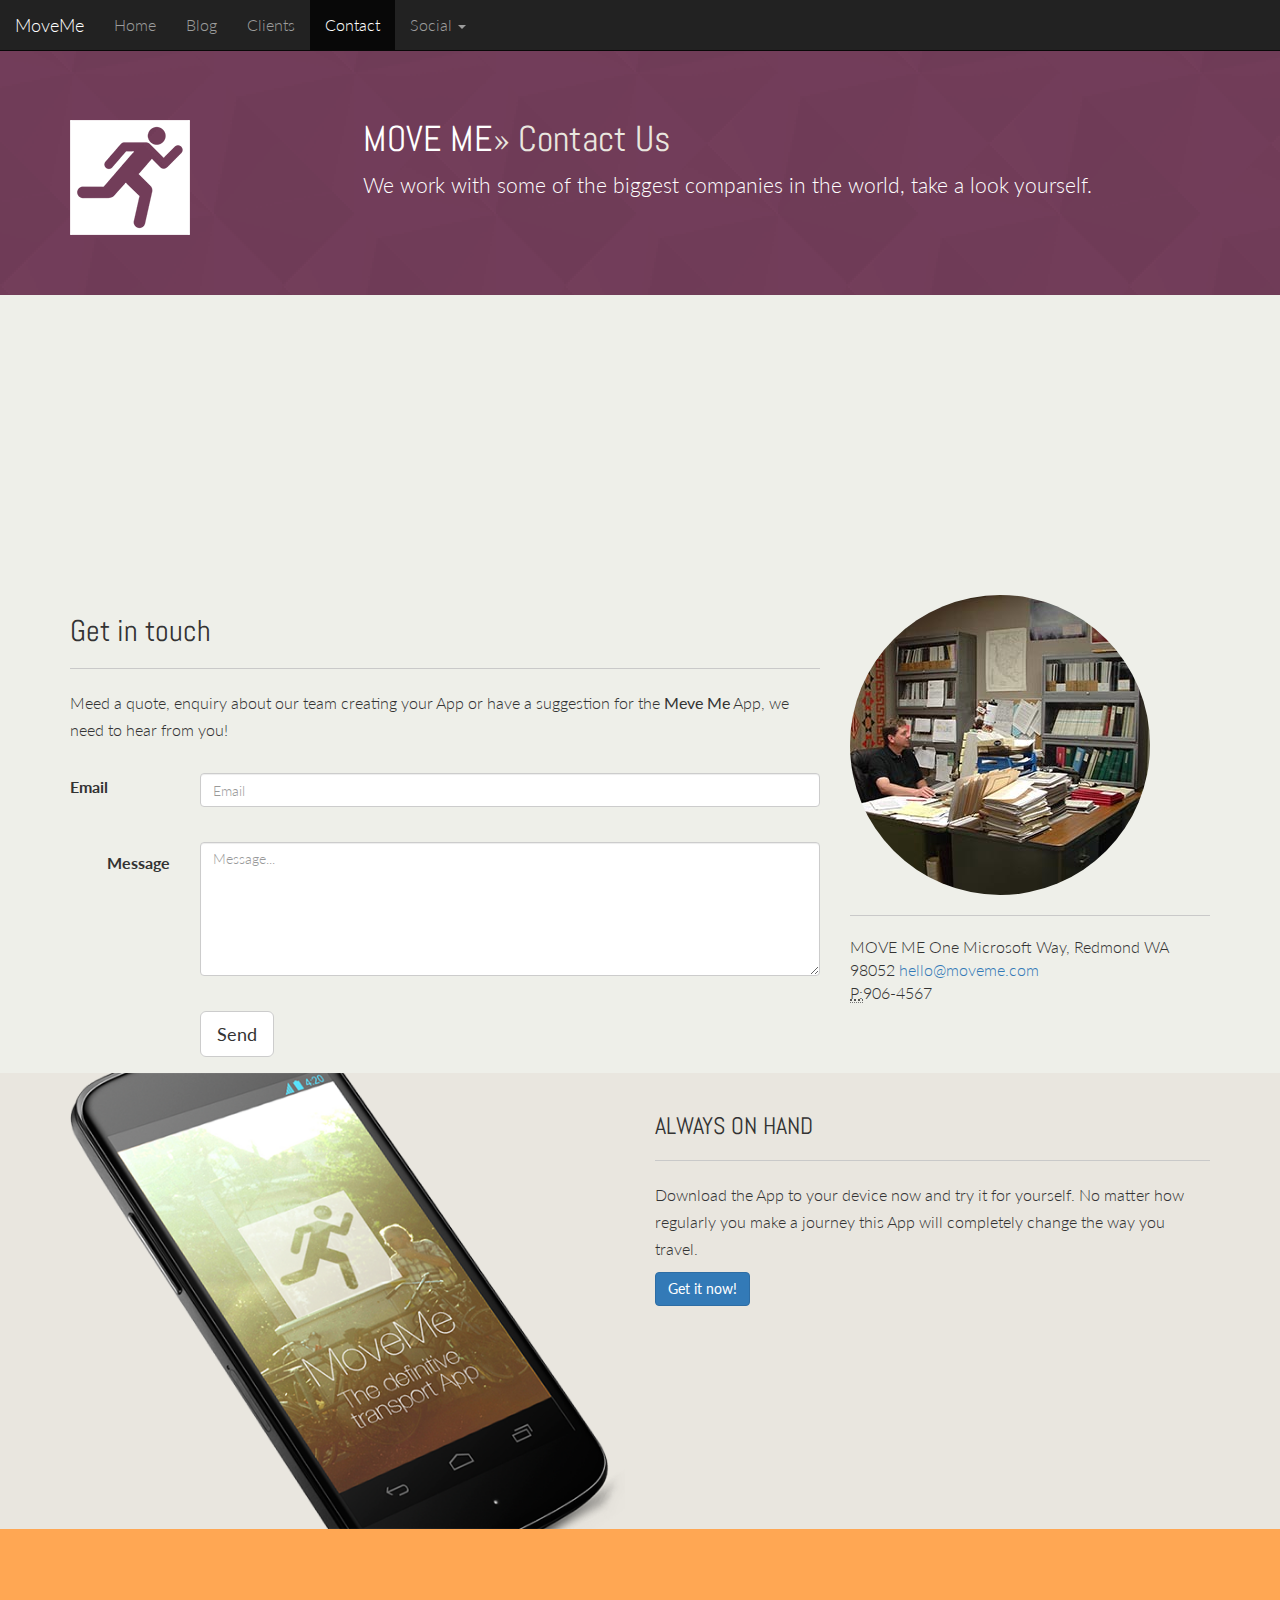
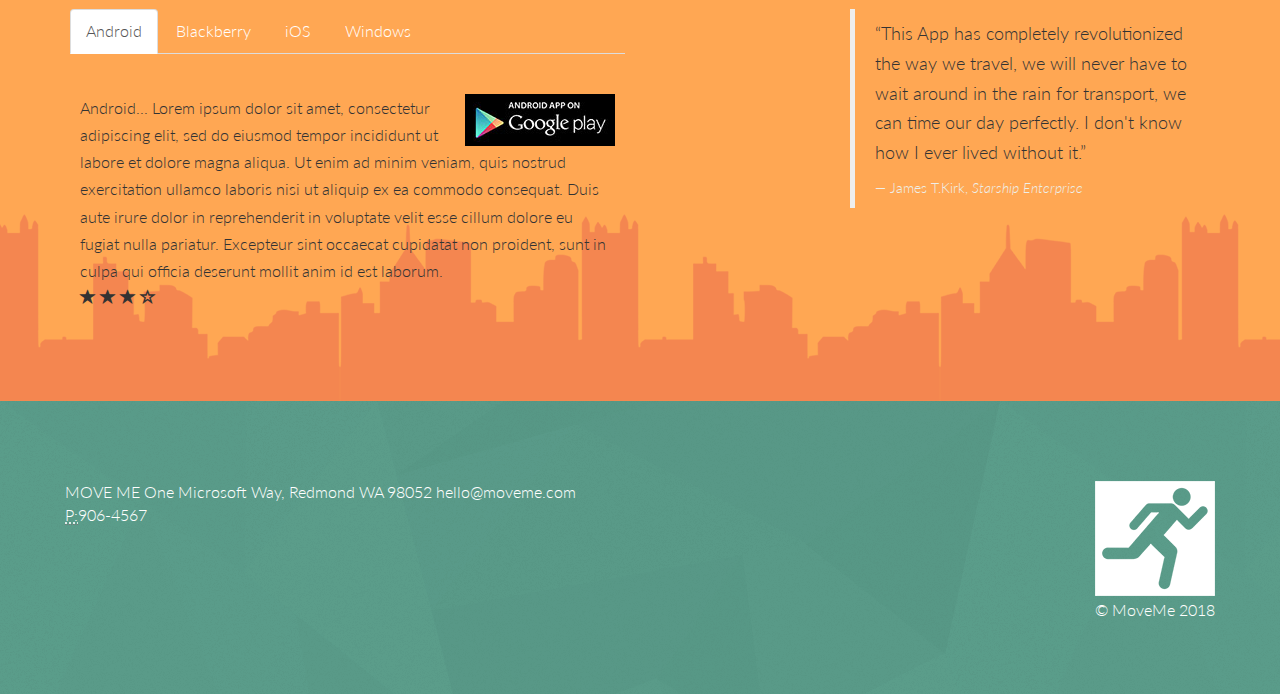
<file: contact.html>
<!doctype <!DOCTYPE html>
    <meta charset="utf-8" />
    <title>MOVE ME</title>
    <meta name="viewport" content="width=device-width, initial-scale=1">
    <link rel="stylesheet" href="https://maxcdn.bootstrapcdn.com/bootstrap/3.3.7/css/bootstrap.min.css">
    <link href="https://fonts.googleapis.com/css?family=Lato" rel="stylesheet">
    <link href="https://fonts.googleapis.com/css?family=Abel" rel="stylesheet">
    <link href="css/moveme.css" rel="stylesheet" media="screen">
</head>
<body>

 
        <nav class="navbar navbar-inverse navbar-fixed-top" role="navigation">
            <div class="navbar-header">
                <button type="button" class="navbar-toggle" data-toggle="collapse" data-target=".navbar-collapse">
                    <span class="sr-only">Toggle Navigation</span>
                    <span class="icon-bar"></span>
                    <span class="icon-bar"></span>
                    <span class="icon-bar"></span>
                </button>
                <a class="navbar-brand" href="index.html">MoveMe</a>
            </div>
            <div class="navbar-collapse collapse">
                <ul class="nav navbar-nav">
                    <li><a href="index.html">Home</a></li>
                    <li><a href="blog.html">Blog</a></li>
                    <li><a href="clients.html">Clients</a></li>
                    <li class="active"><a href="contact.html">Contact</a></li>
                    <li class="dropdown">
                        <a href="#" class="dropdown-toggle" data-toggle="dropdown">Social <b class="caret"></b></a>
                        <ul class="dropdown-menu">
                            <li><a href="http://www.facebook.com">Facebook</a></li>
                            <li><a href="http://www.twitter.com">Twitter</a></li>
                            <li><a href="http://plus.google.com">Google+</a></li>
                            <li><a href="http://plus.linkedin.com">LinkedIn</a></li>
                        </ul>
                    </li>


                </ul>
            </div>
        </nav>
        <!-- End navigation -->
        <div class="intro-block">
            <div class="container">
                    <div class="row">
                        <div class="col-xs-3">
                            <img class="img-responsive tpad" src="images/moveMe.png">    
                        </div>
                        <div class="col-xs-9">
                            <h1>MOVE ME<span class="text-muted">&raquo; Contact Us</span></h1>
                            <p class="lead">We work with some of the biggest companies in the world, take a look yourself.
                        </div>    
                    </div>
                </div>
            </div>
        </div>
        <!-- End intro text -->
        <div class="map">
                <iframe src="https://www.google.com/maps/embed?pb=!1m18!1m12!1m3!1d2896.537670637706!2d-79.67238654847026!3d43.44937097350157!2m3!1f0!2f0!3f0!3m2!1i1024!2i768!4f13.1!3m3!1m2!1s0x882b5c9361d881a7%3A0x9ea93befc5dcd35!2sOakville+Medical+Centre!5e0!3m2!1sen!2sus!4v1528575735930" width="100%" height="300" frameborder="0" style="border:0"></iframe>
                <br/>
            </div>
        <div class="container padding">
            <div class="row">
                <div class="col-sm-8">
                    <h2>Get in touch</h2>
                    <hr>
                    <p>Meed a quote, enquiry about our team creating your App or have a suggestion for
                        the <strong>Meve Me</strong> App, we need to hear from you!
                    </p>
                    <form class="form form-horizontal tpad" role="form">
                        <div class="form-group">
                            <label for="email" class="col-lg-2" control-label>Email</label>
                            <div class="col-lg-10">
                                <input type="email" class="form-control" id="email" placeholder="Email">

                            </div>
                        </div>
                        <div class="form-group tpad">
                            <label for="message" class="col-lg-2 control-label">Message</label>
                            <div class="col-lg-10">
                                <textarea class="form-control" rows="6" id="message" placeholder="Message..."></textarea>
                            </div>
                        </div>
                        <div class="form-group tpad">
                                <div class="col-lg-offset-2 col-lg-10">
                                    <a data-toggle="modal" href="#myModal" class="btn btn-default btn-lg">Send</a>
                                </div>
                            </div>
                    </form>
                </div>
                <div class="modal fade" id="myModal" tabindex="-1" role="dialog" aria-labelledby="myModalLabel" aria-hidden="true">
                    <div class="modal-dialog">
                        <div class="modal-content">
                            <div class="model-header">
                                <button class="close" data-dismiss="modal" aria-hidden="true">&times;</button>
                                <h3 class="modal-title">Thank you for submitting</h3>
                            </div>
                            <div class="modal-body">
                                <p>We appreciate for getting in touch. Please be patient, we will contact you shortly.</p>
                                <p>The Move Me team</p>    
                            </div>
                            <div class="modal-footer">
                                <a href="index.html" class="btn btn-default btn-lg">OK</a>    
                            </div>
                        </div>
                    </div>
                </div>
                <div class="col-sm-4">
                    <img class="img-circle img-responsive" src="images/office.jpg">
                    <hr>
                    <address>
                        MOVE ME
                        One Microsoft Way, Redmond WA 98052
                        <a href="mailto:hello@moveme.com">hello@moveme.com</a><br>
                        <abbr title="Phone">P:</abbr>906-4567
                    </address>
                </div>
            </div>
        </div>
        <!-- End page content -->
        <div class="marketing">
            <div class="container">
                <div class="row">
                    <div class="col-sm-6">
                        <img class="img-responsive" src="images/app.png">

                    </div>
                    <div class="col-sm-6">
                        <h3 class="tpad">ALWAYS ON HAND</h3><hr>
                        <p>Download the App to your device now and try it for yourself. No matter how
                            regularly you make a journey this App will completely change the way you travel. 
                        </p>
                        <p><a class="btn btn-large btn-primary" href="#">Get it now!</a></p>
                        
                    </div>     
                </div>
            </div>
        </div> 
        <!-- End Marketing Section -->
        <div class="info">
            <div class="container">
                <div class="row">
                    <div class="col-sm-6 tabbable">
                        <!-- tabs go here-->
                        <ul id="myTab" class="nav nav-tabs">
                            <li class="active"><a href="#android" data-toggle="tab">Android</a></li>
                            <li><a href="#bb" data-toggle="tab">Blackberry</a></li>
                            <li><a href="#ios" data-toggle="tab">iOS</a></li>
                            <li><a href="#win" data-toggle="tab">Windows</a></li>

                        </ul>
                        <div class="tab-content">
                            <div class="tab-pane fade in active" id="android">
                                <p><img src="images/gplay.jpg" alt="google" class="pull-right">Android...
                                    Lorem ipsum dolor sit amet, consectetur adipiscing elit, sed do eiusmod tempor incididunt ut labore et dolore magna aliqua. Ut enim ad minim veniam, quis nostrud exercitation ullamco laboris nisi ut aliquip ex ea commodo consequat. Duis aute irure dolor in reprehenderit in voluptate velit esse cillum dolore eu fugiat nulla pariatur. Excepteur sint occaecat cupidatat non proident, sunt in culpa qui officia deserunt mollit anim id est laborum.
                                    <br>
                                    <span class="glyphicon glyphicon-star"></span>
                                    <span class="glyphicon glyphicon-star"></span>
                                    <span class="glyphicon glyphicon-star"></span>
                                    <span class="glyphicon glyphicon-star-empty"></span>
                                </p>
                            </div>
                            <div class="tab-pane fade in" id="bb">
                                    <p><img src="images/bbstore.jpg" alt="bb" class="pull-right">Blueberry...
                                        Lorem ipsum dolor sit amet, consectetur adipiscing elit, sed do eiusmod tempor incididunt ut labore et dolore magna aliqua. Ut enim ad minim veniam, quis nostrud exercitation ullamco laboris nisi ut aliquip ex ea commodo consequat. Duis aute irure dolor in reprehenderit in voluptate velit esse cillum dolore eu fugiat nulla pariatur. Excepteur sint occaecat cupidatat non proident, sunt in culpa qui officia deserunt mollit anim id est laborum.
                                    <br>
                                    <span class="glyphicon glyphicon-star"></span>
                                    <span class="glyphicon glyphicon-star"></span>
                                    <span class="glyphicon glyphicon-star"></span>
                                    <span class="glyphicon glyphicon-star-empty"></span>
                                    </p>
                            </div>
                            <div class="tab-pane fade in" id="ios">
                                    <p><img src="images/appstore.jpg" alt="ios" class="pull-right">iOS...
                                        Lorem ipsum dolor sit amet, consectetur adipiscing elit, sed do eiusmod tempor incididunt ut labore et dolore magna aliqua. Ut enim ad minim veniam, quis nostrud exercitation ullamco laboris nisi ut aliquip ex ea commodo consequat. Duis aute irure dolor in reprehenderit in voluptate velit esse cillum dolore eu fugiat nulla pariatur. Excepteur sint occaecat cupidatat non proident, sunt in culpa qui officia deserunt mollit anim id est laborum.
                                    <br>
                                    <span class="glyphicon glyphicon-star"></span>
                                    <span class="glyphicon glyphicon-star"></span>
                                    <span class="glyphicon glyphicon-star"></span>
                                    <span class="glyphicon glyphicon-star-empty"></span>
                                    </p>
                            </div>
                            <div class="tab-pane fade in" id="win">
                                    <p><img src="images/winstore.jpg" alt="win" class="pull-right">Windows...
                                        Lorem ipsum dolor sit amet, consectetur adipiscing elit, sed do eiusmod tempor incididunt ut labore et dolore magna aliqua. Ut enim ad minim veniam, quis nostrud exercitation ullamco laboris nisi ut aliquip ex ea commodo consequat. Duis aute irure dolor in reprehenderit in voluptate velit esse cillum dolore eu fugiat nulla pariatur. Excepteur sint occaecat cupidatat non proident, sunt in culpa qui officia deserunt mollit anim id est laborum.
                                    <br>
                                    <span class="glyphicon glyphicon-star"></span>
                                    <span class="glyphicon glyphicon-star"></span>
                                    <span class="glyphicon glyphicon-star"></span>
                                    <span class="glyphicon glyphicon-star-empty"></span>
                                    </p>
                            </div>
                        </div>
                    </div>
                    <div class="col-sm-4 col-sm-offset-2">
                        <blockquote>
                            <p>&ldquo;This App has completely revolutionized the way we travel, we
                            will never have to wait around in the rain for transport, we can time our day perfectly.
                            I don't know how I ever lived without it.&rdquo;
                            </p>
                            <small>James T.Kirk, <cite title="source title">Starship Enterprise</cite></small>

                        </blockquote>

                    </div>
                </div>
            </div>
        </div>
        <!-- Info Panel end -->
        <div class="ftr">
            <div class="container">
                <div class="row">
                    <footer>
                        <div class="pull-left ft_space">
                            <address>
                                MOVE ME
                                One Microsoft Way, Redmond WA 98052
                                <a href="mailto:hello@moveme.com">hello@moveme.com</a><br>
                                <abbr title="Phone">P:</abbr>906-4567
                            </address>
                        </div>
                        <div class="pull-right ft_space">
                            <img class="img-responsive" src="images/moveMe.png">
                            <p>&copy; MoveMe 2018</p>

                        </div>
                    </footer>

                </div>
            </div>
        </div>
        <script src="https://ajax.googleapis.com/ajax/libs/jquery/3.3.1/jquery.min.js"></script>
        <script src="https://maxcdn.bootstrapcdn.com/bootstrap/3.3.7/js/bootstrap.min.js"></script>
</body>
</html>
</file>
<file: css/moveme.css>
html body {
    font-family: 'Lato', 'sans-serif';
    font-weight: 300;
    font-size: 16px;
    line-height: 1.7;
    background-color: #eeefe9;
}

h1, h2, h3, h4 {
    font-family: 'Abel', 'sans-serif';
}

b, strong {
    font-weight: 400;
}

.carousel-caption {
    z-index: 10;
}
.carousel-inner > .item > img {
    position: absolute;
    top: 50px;
    left: 0;
    min-width: 100%;
    height: auto;
}

.carousel-inner > .item {
    height: 500px;
}

.intro-block {
    background: url(../images/purpalt.png) repeat; 
    padding: 100px 15px 60px;
    color: #fff;  
}
.text-muted {
    color: #e9e6df;
    font-weight: 100;
}

.tpad {
    padding-top: 20px;
}

.bpad {
    margin-bottom: 30px;
}

.padded {
    padding: 100px 15px;
}

.marketing {
    background-color: #e9e6df;
}

hr {
    border-top: 1px solid #c9c9c9;
}
.info {
    background: #ffa753 url(../images/skyline.png) repeat-x bottom;
    padding: 80px 0;

}
.info small {
    color: #eeefe9;
}
.info a {
    color: #fff;
}
.info a:hover {
    counter-reset: #333;
}
.tab-pane {
    padding: 40px 10px 0 10px;
}

.ftr {
    background: url(../images/shattered.png) repeat;
    padding: 80px 0 60px 0;
}
.ftr address, .ftr a, .ftr p {
    color: #fff;
}

.ft_space {
    padding: 0 10px;
}

.blog h1 a {
    color: #4b8565;
}
.blog p a {
    color: #ed7337;
}

.sidebar {
    background-color: #e9e6df;
}

@media(min-width: 768px) {
    .carousel-inner > .item {
        height: 700px;
    }
}
</file>
